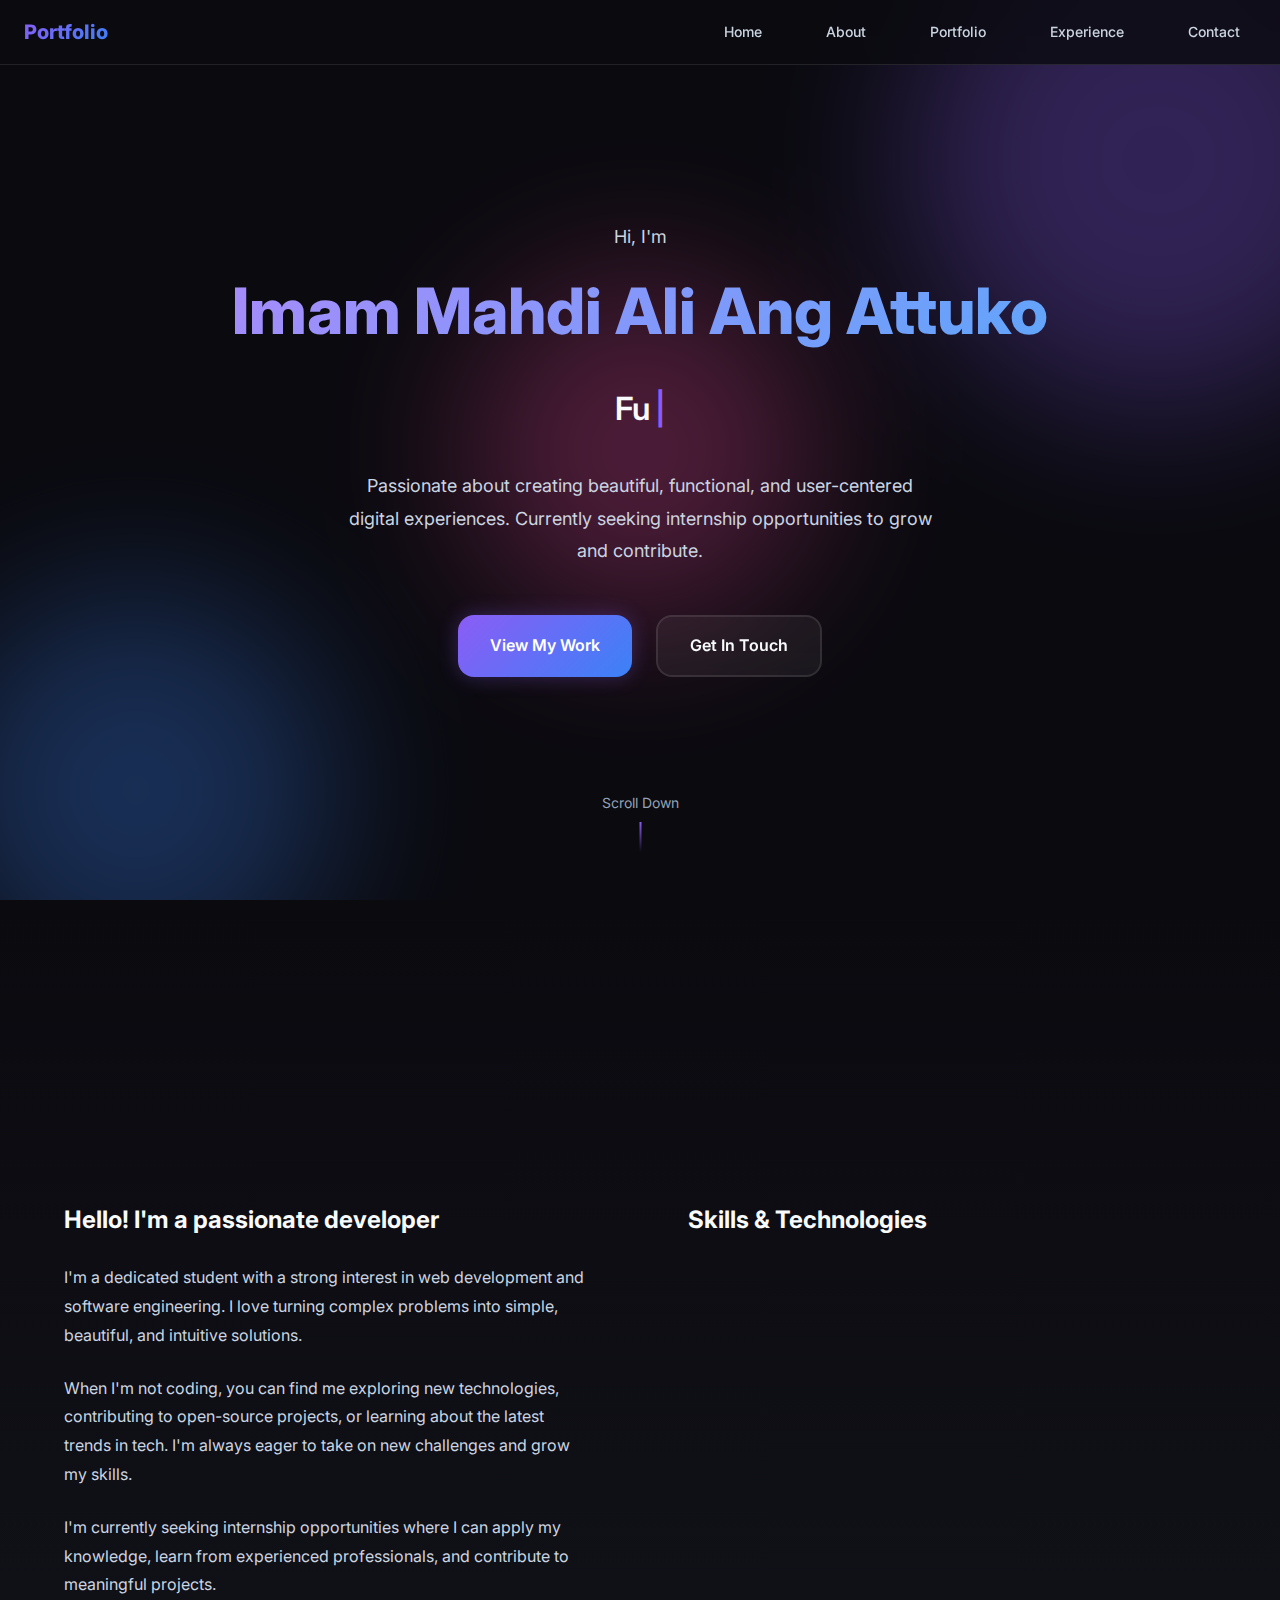
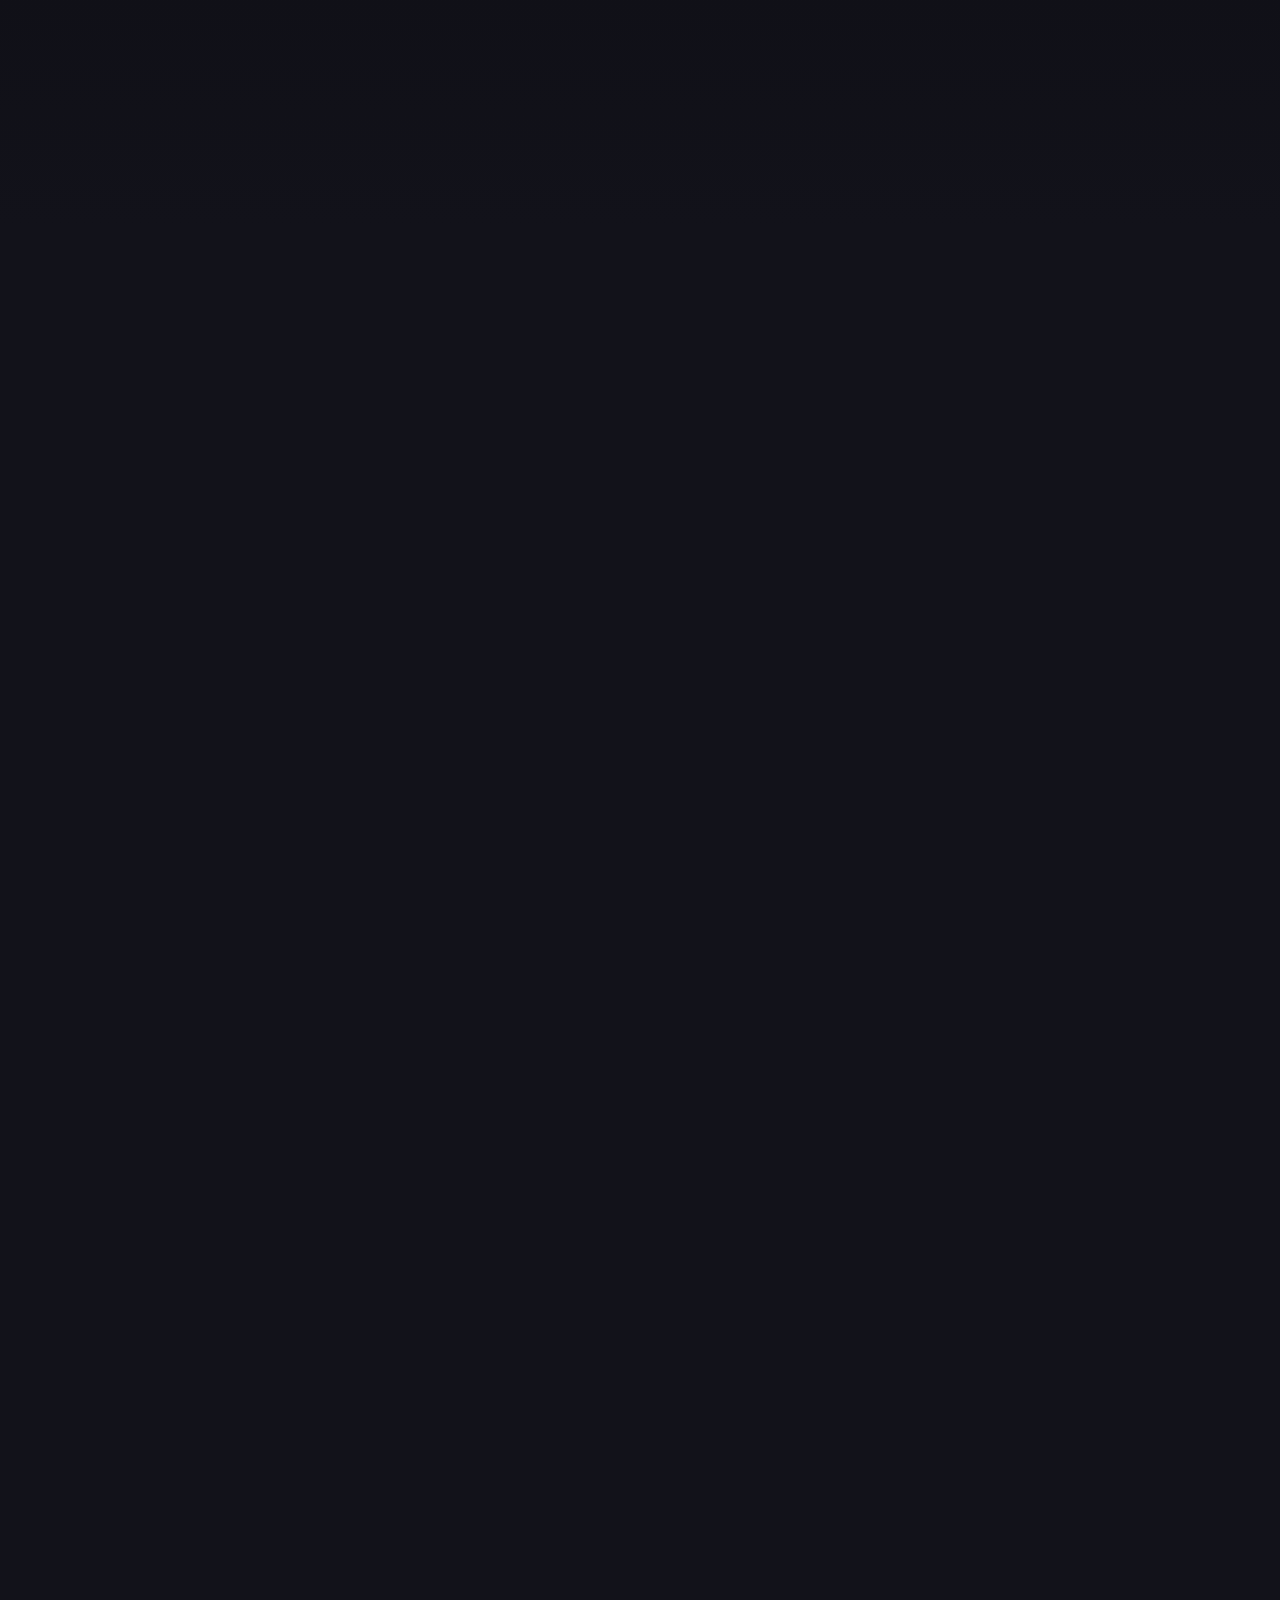
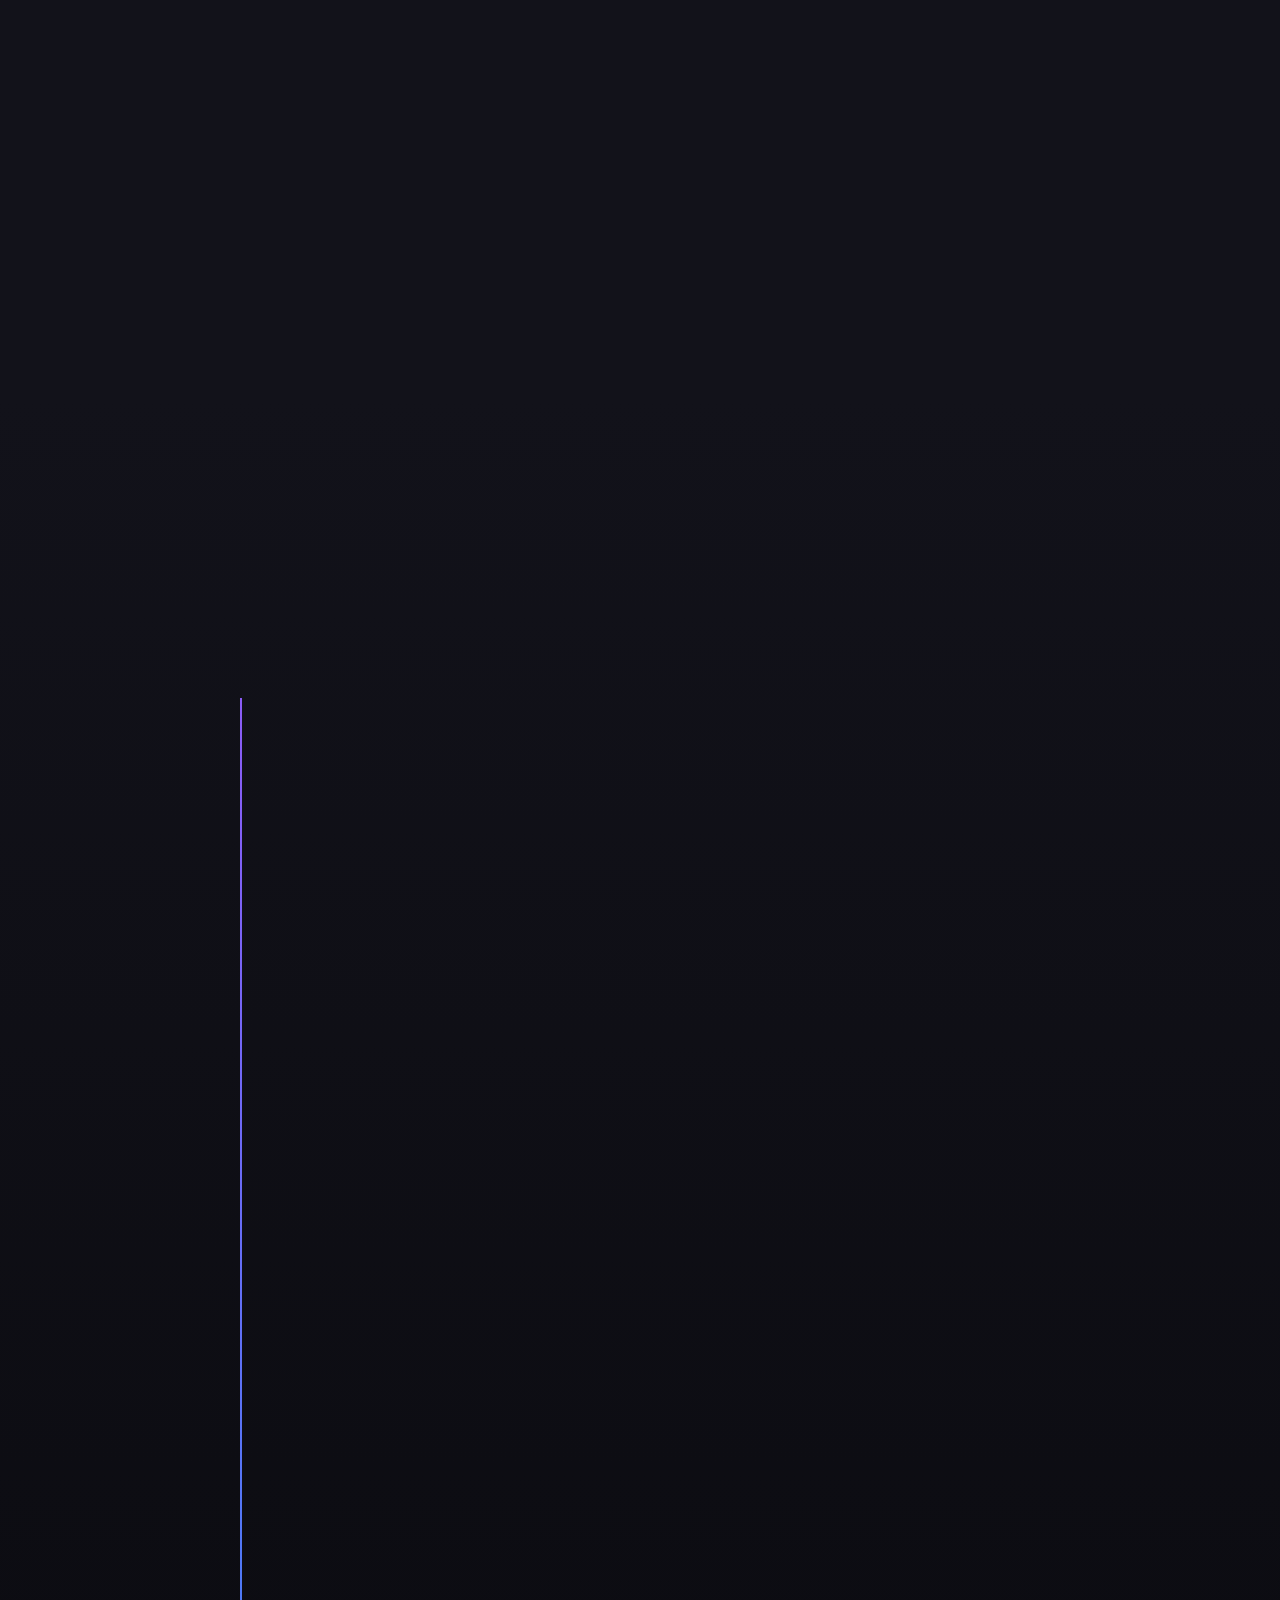
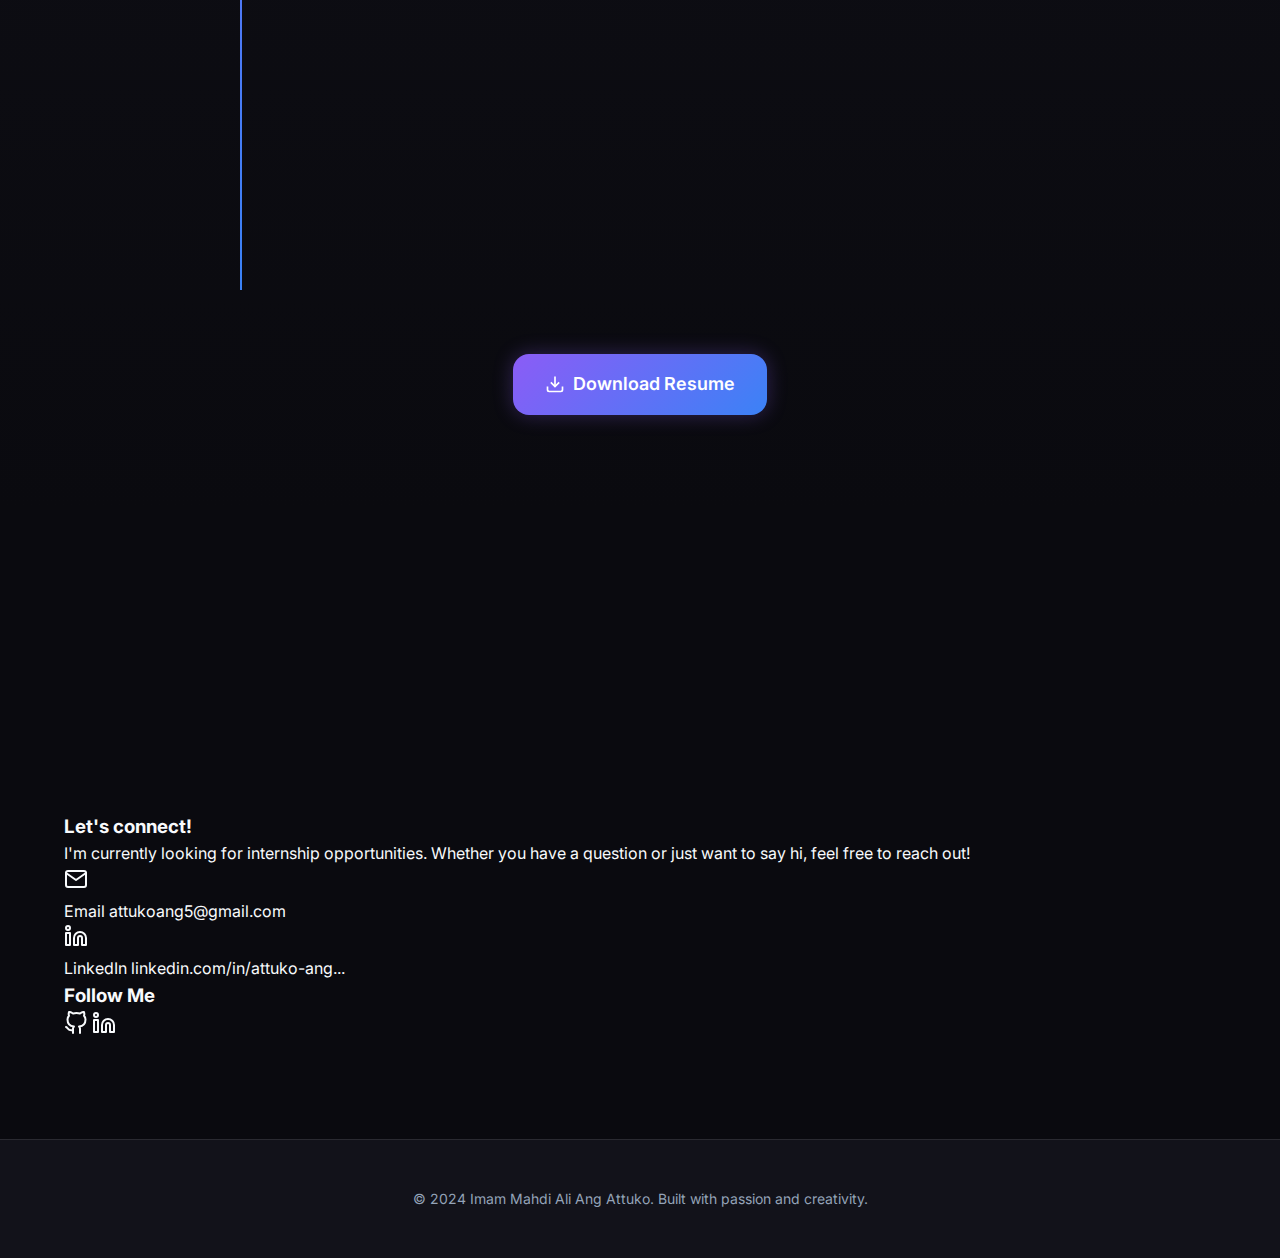
<file: index.html>
﻿<!DOCTYPE html>
<html lang="en">

<head>
    <meta charset="UTF-8">
    <meta name="viewport" content="width=device-width, initial-scale=1.0">
    <meta name="description" content="Professional portfolio showcasing projects, skills, and experience.">
    <meta name="keywords" content="portfolio, web development, projects, resume, internship">
    <meta name="author" content="Your Name">
    <title>Your Name - Portfolio</title>
    <link rel="stylesheet" href="style.css">
    <link rel="preconnect" href="https://fonts.googleapis.com">
    <link rel="preconnect" href="https://fonts.gstatic.com" crossorigin>
    <link href="https://fonts.googleapis.com/css2?family=Inter:wght@300;400;500;600;700;800&display=swap"
        rel="stylesheet">
    <style>
        /* Fix Experience section background */
        .experience {
            background-color: var(--color-bg);
        }

        /* Center Experience content */
        .timeline {
            max-width: 800px;
            margin: 0 auto;
        }

        /* Fix icon visibility */
        .skill-icon {
            color: white !important;
        }

        .contact-icon {
            color: white !important;
        }
    </style>
</head>

<body>
    <!-- Navigation -->
    <nav class="navbar" id="navbar">
        <div class="nav-container">
            <a href="#home" class="nav-logo">
                <span class="logo-text">Portfolio</span>
            </a>
            <button class="nav-toggle" id="nav-toggle" aria-label="Toggle navigation">
                <span></span><span></span><span></span>
            </button>
            <ul class="nav-menu" id="nav-menu">
                <li class="nav-item"><a href="#home" class="nav-link">Home</a></li>
                <li class="nav-item"><a href="#about" class="nav-link">About</a></li>
                <li class="nav-item"><a href="#portfolio" class="nav-link">Portfolio</a></li>
                <li class="nav-item"><a href="#experience" class="nav-link">Experience</a></li>
                <li class="nav-item"><a href="#contact" class="nav-link">Contact</a></li>
            </ul>
        </div>
    </nav>

    <!-- Hero Section -->
    <section id="home" class="hero">
        <div class="hero-background">
            <div class="gradient-orb orb-1"></div>
            <div class="gradient-orb orb-2"></div>
            <div class="gradient-orb orb-3"></div>
        </div>
        <div class="hero-content">
            <div class="hero-text">
                <p class="hero-greeting">Hi, I'm</p>
                <h1 class="hero-name">Your Name</h1>
                <div class="hero-title">
                    <span class="typing-text">Full Stack Developer</span>
                    <span class="cursor">|</span>
                </div>
                <p class="hero-description">
                    Passionate about creating beautiful, functional, and user-centered digital experiences.
                    Currently seeking internship opportunities to grow and contribute.
                </p>
                <div class="hero-buttons">
                    <a href="#portfolio" class="btn btn-primary">View My Work</a>
                    <a href="#contact" class="btn btn-secondary">Get In Touch</a>
                </div>
            </div>
        </div>
        <div class="scroll-indicator">
            <span>Scroll Down</span>
            <div class="scroll-arrow"></div>
        </div>
    </section>

    <!-- About Section -->
    <section id="about" class="about">
        <div class="container">
            <div class="section-header">
                <h2 class="section-title">About Me</h2>
                <p class="section-subtitle">Get to know me better</p>
            </div>
            <div class="about-content">
                <div class="about-text">
                    <h3>Hello! I'm a passionate developer</h3>
                    <p>I'm a dedicated student with a strong interest in web development and software engineering. I
                        love turning complex problems into simple, beautiful, and intuitive solutions.</p>
                    <p>When I'm not coding, you can find me exploring new technologies, contributing to open-source
                        projects, or learning about the latest trends in tech. I'm always eager to take on new
                        challenges and grow my skills.</p>
                    <p>I'm currently seeking internship opportunities where I can apply my knowledge, learn from
                        experienced professionals, and contribute to meaningful projects.</p>
                </div>
                <div class="skills-container">
                    <h3>Skills & Technologies</h3>
                    <div class="skills-grid">
                        <div class="skill-card">
                            <div class="skill-icon">
                                <svg xmlns="http://www.w3.org/2000/svg" width="40" height="40" viewBox="0 0 24 24"
                                    fill="none" stroke="currentColor" stroke-width="2">
                                    <rect x="2" y="3" width="20" height="14" rx="2"></rect>
                                    <path d="M8 21h8M12 17v4"></path>
                                </svg>
                            </div>
                            <h4>Frontend</h4>
                            <p>HTML, CSS, JavaScript, React, Vue.js</p>
                        </div>
                        <div class="skill-card">
                            <div class="skill-icon">
                                <svg xmlns="http://www.w3.org/2000/svg" width="40" height="40" viewBox="0 0 24 24"
                                    fill="none" stroke="currentColor" stroke-width="2">
                                    <circle cx="12" cy="12" r="3"></circle>
                                    <path d="M12 1v6m0 6v6"></path>
                                    <path d="m4.93 4.93 4.24 4.24m5.66 5.66 4.24 4.24M1 12h6m6 0h6"></path>
                                    <path d="m4.93 19.07 4.24-4.24m5.66-5.66 4.24-4.24"></path>
                                </svg>
                            </div>
                            <h4>Backend</h4>
                            <p>Node.js, Python, Express, Django</p>
                        </div>
                        <div class="skill-card">
                            <div class="skill-icon">
                                <svg xmlns="http://www.w3.org/2000/svg" width="40" height="40" viewBox="0 0 24 24"
                                    fill="none" stroke="currentColor" stroke-width="2">
                                    <ellipse cx="12" cy="5" rx="9" ry="3"></ellipse>
                                    <path d="M3 5v14c0 1.66 4 3 9 3s9-1.34 9-3V5"></path>
                                    <path d="M3 12c0 1.66 4 3 9 3s9-1.34 9-3"></path>
                                </svg>
                            </div>
                            <h4>Database</h4>
                            <p>MySQL, MongoDB, PostgreSQL</p>
                        </div>
                        <div class="skill-card">
                            <div class="skill-icon">
                                <svg xmlns="http://www.w3.org/2000/svg" width="40" height="40" viewBox="0 0 24 24"
                                    fill="none" stroke="currentColor" stroke-width="2">
                                    <path
                                        d="M14.7 6.3a1 1 0 0 0 0 1.4l1.6 1.6a1 1 0 0 0 1.4 0l3.77-3.77a6 6 0 0 1-7.94 7.94l-6.91 6.91a2.12 2.12 0 0 1-3-3l6.91-6.91a6 6 0 0 1 7.94-7.94l-3.76 3.76z">
                                    </path>
                                </svg>
                            </div>
                            <h4>Tools</h4>
                            <p>Git, Docker, VS Code, Figma</p>
                        </div>
                    </div>
                </div>
            </div>
        </div>
    </section>

    <!-- Portfolio Section -->
    <section id="portfolio" class="portfolio">
        <div class="container">
            <div class="section-header">
                <h2 class="section-title">Portfolio</h2>
                <p class="section-subtitle">Check out my recent projects</p>
            </div>
            <div class="portfolio-grid">
                <article class="project-card">
                    <div class="project-image">
                        <img src="assets/project1.jpg" alt="Project 1">
                        <div class="project-overlay">
                            <a href="https://github.com/yourusername/ecommerce-platform" target="_blank"
                                rel="noopener noreferrer" class="project-link">View on GitHub</a>
                        </div>
                    </div>
                    <div class="project-info">
                        <h3>E-Commerce Platform</h3>
                        <p>A full-stack e-commerce application with user authentication, product management, and payment
                            integration.</p>
                        <div class="project-tags">
                            <span class="tag">React</span>
                            <span class="tag">Node.js</span>
                            <span class="tag">MongoDB</span>
                        </div>
                    </div>
                </article>
                <article class="project-card">
                    <div class="project-image">
                        <img src="assets/project2.jpg" alt="Project 2">
                        <div class="project-overlay">
                            <a href="https://github.com/yourusername/task-manager" target="_blank"
                                rel="noopener noreferrer" class="project-link">View on GitHub</a>
                        </div>
                    </div>
                    <div class="project-info">
                        <h3>Task Management App</h3>
                        <p>A responsive task management application with drag-and-drop functionality and real-time
                            updates.</p>
                        <div class="project-tags">
                            <span class="tag">Vue.js</span>
                            <span class="tag">Firebase</span>
                            <span class="tag">CSS3</span>
                        </div>
                    </div>
                </article>
                <article class="project-card">
                    <div class="project-image">
                        <img src="assets/project3.jpg" alt="Project 3">
                        <div class="project-overlay">
                            <a href="https://github.com/yourusername/weather-dashboard" target="_blank"
                                rel="noopener noreferrer" class="project-link">View on GitHub</a>
                        </div>
                    </div>
                    <div class="project-info">
                        <h3>Weather Dashboard</h3>
                        <p>An interactive weather dashboard that displays current conditions and forecasts using
                            external APIs.</p>
                        <div class="project-tags">
                            <span class="tag">JavaScript</span>
                            <span class="tag">API</span>
                            <span class="tag">Chart.js</span>
                        </div>
                    </div>
                </article>
                <article class="project-card">
                    <div class="project-image">
                        <img src="assets/project4.jpg" alt="Project 4">
                        <div class="project-overlay">
                            <a href="https://github.com/yourusername/social-media-dashboard" target="_blank"
                                rel="noopener noreferrer" class="project-link">View on GitHub</a>
                        </div>
                    </div>
                    <div class="project-info">
                        <h3>Social Media Dashboard</h3>
                        <p>A comprehensive analytics dashboard for tracking social media metrics and engagement.</p>
                        <div class="project-tags">
                            <span class="tag">Python</span>
                            <span class="tag">Django</span>
                            <span class="tag">PostgreSQL</span>
                        </div>
                    </div>
                </article>
            </div>
        </div>
    </section>

    <!-- Experience Section -->
    <section id="experience" class="experience">
        <div class="container">
            <div class="section-header">
                <h2 class="section-title">Experience</h2>
                <p class="section-subtitle">My journey so far</p>
            </div>
            <div class="timeline" id="timeline-container">
                <!-- Timeline items will be loaded dynamically -->
            </div>
            <div class="resume-download">
                <a href="assets/resume.pdf" download="Imam_Mahdi_Ali_Ang_Attuko_Resume.pdf" class="btn btn-primary">
                    <svg xmlns="http://www.w3.org/2000/svg" width="20" height="20" viewBox="0 0 24 24" fill="none"
                        stroke="currentColor" stroke-width="2">
                        <path d="M21 15v4a2 2 0 0 1-2 2H5a2 2 0 0 1-2-2v-4"></path>
                        <polyline points="7 10 12 15 17 10"></polyline>
                        <line x1="12" y1="15" x2="12" y2="3"></line>
                    </svg>
                    Download Resume
                </a>
            </div>
        </div>
    </section>

    <!-- Contact Section -->
    <section id="contact" class="contact">
        <div class="container">
            <div class="section-header">
                <h2 class="section-title">Get In Touch</h2>
                <p class="section-subtitle">Let's work together</p>
            </div>

            <div class="contact-wrapper">
                <!-- Left Column: Description & Direct Contact -->
                <div class="contact-left">
                    <h3 class="contact-heading">Let's connect!</h3>
                    <p class="contact-desc">
                        I'm currently looking for internship opportunities. Whether you have a question 
                        or just want to say hi, feel free to reach out!
                    </p>
                    
                    <div class="contact-cards">
                        <!-- Email Card -->
                        <a href="mailto:attukoang5@gmail.com" class="contact-card">
                            <div class="card-icon">
                                <svg xmlns="http://www.w3.org/2000/svg" width="24" height="24" viewBox="0 0 24 24" fill="none" stroke="currentColor" stroke-width="2" stroke-linecap="round" stroke-linejoin="round"><path d="M4 4h16c1.1 0 2 .9 2 2v12c0 1.1-.9 2-2 2H4c-1.1 0-2-.9-2-2V6c0-1.1.9-2 2-2z"></path><polyline points="22,6 12,13 2,6"></polyline></svg>
                            </div>
                            <div class="card-content">
                                <span class="card-label">Email</span>
                                <span class="card-value">attukoang5@gmail.com</span>
                            </div>
                        </a>
                        
                        <!-- LinkedIn Card -->
                        <a href="https://linkedin.com/in/attuko-ang-89701738a" target="_blank" class="contact-card">
                            <div class="card-icon">
                                <svg xmlns="http://www.w3.org/2000/svg" width="24" height="24" viewBox="0 0 24 24" fill="none" stroke="currentColor" stroke-width="2" stroke-linecap="round" stroke-linejoin="round"><path d="M16 8a6 6 0 0 1 6 6v7h-4v-7a2 2 0 0 0-2-2 2 2 0 0 0-2 2v7h-4v-7a6 6 0 0 1 6-6z"></path><rect x="2" y="9" width="4" height="12"></rect><circle cx="4" cy="4" r="2"></circle></svg>
                            </div>
                            <div class="card-content">
                                <span class="card-label">LinkedIn</span>
                                <span class="card-value">linkedin.com/in/attuko-ang...</span>
                            </div>
                        </a>
                    </div>
                </div>

                <!-- Right Column: Social Icons -->
                <div class="contact-right">
                    <h3 class="contact-heading">Follow Me</h3>
                    <div class="social-stack">
                        <a href="https://github.com/yourusername" target="_blank" class="social-btn">
                            <svg xmlns="http://www.w3.org/2000/svg" width="24" height="24" viewBox="0 0 24 24"
                                fill="none" stroke="currentColor" stroke-width="2" stroke-linecap="round"
                                stroke-linejoin="round">
                                <path
                                    d="M9 19c-5 1.5-5-2.5-7-3m14 6v-3.87a3.37 3.37 0 0 0-.94-2.61c3.14-.35 6.44-1.54 6.44-7A5.44 5.44 0 0 0 20 4.77 5.07 5.07 0 0 0 19.91 1S18.73.65 16 2.48a13.38 13.38 0 0 0-7 0C6.27.65 5.09 1 5.09 1A5.07 5.07 0 0 0 5 4.77a5.44 5.44 0 0 0-1.5 3.78c0 5.42 3.3 6.61 6.44 7A3.37 3.37 0 0 0 9 18.13V22">
                                </path>
                            </svg>
                        </a>
                        <a href="https://linkedin.com/in/yourprofile" target="_blank" class="social-btn">
                            <svg xmlns="http://www.w3.org/2000/svg" width="24" height="24" viewBox="0 0 24 24"
                                fill="none" stroke="currentColor" stroke-width="2" stroke-linecap="round"
                                stroke-linejoin="round">
                                <path
                                    d="M16 8a6 6 0 0 1 6 6v7h-4v-7a2 2 0 0 0-2-2 2 2 0 0 0-2 2v7h-4v-7a6 6 0 0 1 6-6z">
                                </path>
                                <rect x="2" y="9" width="4" height="12"></rect>
                                <circle cx="4" cy="4" r="2"></circle>
                            </svg>
                        </a>
                    </div>
                </div>
            </div>
        </div>
    </section>

    <!-- Footer -->
    <footer class="footer">
        <div class="container">
            <p>&copy; 2024 Your Name. Built with passion and creativity.</p>
        </div>
    </footer>

    <script src="profile-loader.js"></script>
    <script src="projects-loader.js"></script>
    <script src="experience-loader.js"></script>
    <script src="script.js"></script>
</body>

</html>
</file>
<file: style.css>
/* ===========================
   CSS Variables & Design System
   =========================== */
:root {
    /* Colors - Premium Dark Theme */
    --color-bg-primary: #0a0a0f;
    --color-bg-secondary: #12121a;
    --color-bg-tertiary: #1a1a27;

    /* Gradient Colors */
    --color-primary: #8b5cf6;
    --color-primary-light: #a78bfa;
    --color-primary-dark: #7c3aed;
    --color-secondary: #3b82f6;
    --color-secondary-light: #60a5fa;

    /* Accent & UI Colors */
    --color-accent: #ec4899;
    --color-text-primary: #f8fafc;
    --color-text-secondary: #cbd5e1;
    --color-text-muted: #94a3b8;

    /* Glass Effect */
    --glass-bg: rgba(255, 255, 255, 0.05);
    --glass-border: rgba(255, 255, 255, 0.1);
    --glass-shadow: rgba(0, 0, 0, 0.3);

    /* Spacing */
    --spacing-xs: 0.5rem;
    --spacing-sm: 1rem;
    --spacing-md: 1.5rem;
    --spacing-lg: 2rem;
    --spacing-xl: 3rem;
    --spacing-2xl: 4rem;
    --spacing-3xl: 6rem;

    /* Typography */
    --font-primary: 'Inter', -apple-system, BlinkMacSystemFont, 'Segoe UI', sans-serif;
    --font-size-xs: 0.75rem;
    --font-size-sm: 0.875rem;
    --font-size-base: 1rem;
    --font-size-lg: 1.125rem;
    --font-size-xl: 1.25rem;
    --font-size-2xl: 1.5rem;
    --font-size-3xl: 2rem;
    --font-size-4xl: 2.5rem;
    --font-size-5xl: 3rem;
    --font-size-6xl: 4rem;

    /* Transitions */
    --transition-fast: 150ms ease;
    --transition-base: 300ms ease;
    --transition-slow: 500ms ease;

    /* Border Radius */
    --radius-sm: 0.375rem;
    --radius-md: 0.5rem;
    --radius-lg: 0.75rem;
    --radius-xl: 1rem;
    --radius-2xl: 1.5rem;

    /* Shadows */
    --shadow-sm: 0 1px 2px 0 rgba(0, 0, 0, 0.05);
    --shadow-md: 0 4px 6px -1px rgba(0, 0, 0, 0.1);
    --shadow-lg: 0 10px 15px -3px rgba(0, 0, 0, 0.3);
    --shadow-xl: 0 20px 25px -5px rgba(0, 0, 0, 0.4);
    --shadow-glow: 0 0 20px rgba(139, 92, 246, 0.3);
}

/* ===========================
   Reset & Base Styles
   =========================== */
* {
    margin: 0;
    padding: 0;
    box-sizing: border-box;
}

html {
    scroll-behavior: smooth;
    overflow-x: hidden;
}

body {
    font-family: var(--font-primary);
    background-color: var(--color-bg-primary);
    color: var(--color-text-primary);
    line-height: 1.6;
    overflow-x: hidden;
}

a {
    color: inherit;
    text-decoration: none;
}

img {
    max-width: 100%;
    height: auto;
    display: block;
}

button {
    font-family: inherit;
    border: none;
    cursor: pointer;
}

/* ===========================
   Utility Classes
   =========================== */
.container {
    max-width: 1200px;
    margin: 0 auto;
    padding: 0 var(--spacing-md);
}

/* ===========================
   Navigation
   =========================== */
.navbar {
    position: fixed;
    top: 0;
    left: 0;
    right: 0;
    z-index: 1000;
    background: rgba(10, 10, 15, 0.8);
    backdrop-filter: blur(12px);
    border-bottom: 1px solid var(--glass-border);
    transition: var(--transition-base);
}

.navbar.scrolled {
    background: rgba(10, 10, 15, 0.95);
    box-shadow: var(--shadow-lg);
}

.nav-container {
    max-width: 1400px;
    margin: 0 auto;
    padding: var(--spacing-sm) var(--spacing-md);
    display: flex;
    justify-content: space-between;
    align-items: center;
}

.nav-logo {
    font-size: var(--font-size-xl);
    font-weight: 800;
    background: linear-gradient(135deg, var(--color-primary), var(--color-secondary));
    -webkit-background-clip: text;
    -webkit-text-fill-color: transparent;
    background-clip: text;
    transition: var(--transition-base);
}

.nav-logo:hover {
    transform: scale(1.05);
}

.nav-menu {
    display: flex;
    list-style: none;
    gap: var(--spacing-lg);
    align-items: center;
}

.nav-link {
    font-size: var(--font-size-sm);
    font-weight: 500;
    color: var(--color-text-secondary);
    padding: var(--spacing-xs) var(--spacing-sm);
    border-radius: var(--radius-md);
    transition: var(--transition-fast);
    position: relative;
}

.nav-link::after {
    content: '';
    position: absolute;
    bottom: 0;
    left: 50%;
    transform: translateX(-50%);
    width: 0;
    height: 2px;
    background: linear-gradient(90deg, var(--color-primary), var(--color-secondary));
    transition: var(--transition-base);
}

.nav-link:hover {
    color: var(--color-text-primary);
}

.nav-link:hover::after {
    width: 80%;
}

.nav-toggle {
    display: none;
    flex-direction: column;
    gap: 5px;
    background: transparent;
    padding: var(--spacing-xs);
}

.nav-toggle span {
    width: 25px;
    height: 2px;
    background: var(--color-text-primary);
    transition: var(--transition-base);
}

/* ===========================
   Hero Section
   =========================== */
.hero {
    min-height: 100vh;
    display: flex;
    align-items: center;
    justify-content: center;
    position: relative;
    overflow: hidden;
    padding: var(--spacing-3xl) var(--spacing-md);
}

.hero-background {
    position: absolute;
    top: 0;
    left: 0;
    right: 0;
    bottom: 0;
    overflow: hidden;
    z-index: 0;
}

.gradient-orb {
    position: absolute;
    border-radius: 50%;
    filter: blur(80px);
    opacity: 0.3;
    animation: float 20s infinite ease-in-out;
}

.orb-1 {
    width: 500px;
    height: 500px;
    background: var(--color-primary);
    top: -10%;
    right: -10%;
    animation-delay: 0s;
}

.orb-2 {
    width: 400px;
    height: 400px;
    background: var(--color-secondary);
    bottom: -10%;
    left: -5%;
    animation-delay: 7s;
}

.orb-3 {
    width: 350px;
    height: 350px;
    background: var(--color-accent);
    top: 50%;
    left: 50%;
    transform: translate(-50%, -50%);
    animation-delay: 14s;
}

@keyframes float {

    0%,
    100% {
        transform: translate(0, 0);
    }

    25% {
        transform: translate(30px, -30px);
    }

    50% {
        transform: translate(-20px, 20px);
    }

    75% {
        transform: translate(20px, 30px);
    }
}

.hero-content {
    position: relative;
    z-index: 10;
    text-align: center;
    max-width: 900px;
}

.hero-greeting {
    font-size: var(--font-size-lg);
    color: var(--color-text-secondary);
    margin-bottom: var(--spacing-xs);
    animation: fadeInUp 0.6s ease;
}

.hero-name {
    font-size: clamp(var(--font-size-4xl), 8vw, var(--font-size-6xl));
    font-weight: 800;
    margin-bottom: var(--spacing-sm);
    background: linear-gradient(135deg, var(--color-primary-light), var(--color-secondary-light));
    -webkit-background-clip: text;
    -webkit-text-fill-color: transparent;
    background-clip: text;
    animation: fadeInUp 0.6s ease 0.2s backwards;
}

.hero-title {
    font-size: clamp(var(--font-size-xl), 4vw, var(--font-size-3xl));
    font-weight: 600;
    color: var(--color-text-primary);
    margin-bottom: var(--spacing-lg);
    min-height: 60px;
    display: flex;
    align-items: center;
    justify-content: center;
    gap: 5px;
    animation: fadeInUp 0.6s ease 0.4s backwards;
}

.cursor {
    color: var(--color-primary);
    animation: blink 1s infinite;
}

@keyframes blink {

    0%,
    50% {
        opacity: 1;
    }

    51%,
    100% {
        opacity: 0;
    }
}

.hero-description {
    font-size: var(--font-size-lg);
    color: var(--color-text-secondary);
    max-width: 600px;
    margin: 0 auto var(--spacing-xl);
    line-height: 1.8;
    animation: fadeInUp 0.6s ease 0.6s backwards;
}

.hero-buttons {
    display: flex;
    gap: var(--spacing-md);
    justify-content: center;
    flex-wrap: wrap;
    animation: fadeInUp 0.6s ease 0.8s backwards;
}

@keyframes fadeInUp {
    from {
        opacity: 0;
        transform: translateY(30px);
    }

    to {
        opacity: 1;
        transform: translateY(0);
    }
}

.btn {
    padding: var(--spacing-sm) var(--spacing-lg);
    border-radius: var(--radius-xl);
    font-size: var(--font-size-base);
    font-weight: 600;
    transition: all var(--transition-base);
    display: inline-flex;
    align-items: center;
    gap: var(--spacing-xs);
    position: relative;
    overflow: hidden;
}

.btn::before {
    content: '';
    position: absolute;
    top: 0;
    left: 0;
    right: 0;
    bottom: 0;
    background: linear-gradient(135deg, rgba(255, 255, 255, 0.1), transparent);
    opacity: 0;
    transition: var(--transition-base);
}

.btn:hover::before {
    opacity: 1;
}

.btn-primary {
    background: linear-gradient(135deg, var(--color-primary), var(--color-secondary));
    color: white;
    box-shadow: var(--shadow-glow);
}

.btn-primary:hover {
    transform: translateY(-2px);
    box-shadow: 0 0 30px rgba(139, 92, 246, 0.5);
}

.btn-secondary {
    background: var(--glass-bg);
    border: 2px solid var(--glass-border);
    color: var(--color-text-primary);
    backdrop-filter: blur(10px);
}

.btn-secondary:hover {
    background: rgba(255, 255, 255, 0.1);
    border-color: var(--color-primary);
    transform: translateY(-2px);
}

.scroll-indicator {
    position: absolute;
    bottom: var(--spacing-xl);
    left: 50%;
    transform: translateX(-50%);
    display: flex;
    flex-direction: column;
    align-items: center;
    gap: var(--spacing-xs);
    color: var(--color-text-muted);
    font-size: var(--font-size-sm);
    animation: fadeIn 1s ease 1.5s backwards;
}

@keyframes fadeIn {
    from {
        opacity: 0;
    }

    to {
        opacity: 1;
    }
}

.scroll-arrow {
    width: 2px;
    height: 30px;
    background: linear-gradient(to bottom, var(--color-primary), transparent);
    animation: scrollDown 2s infinite ease;
}

@keyframes scrollDown {

    0%,
    100% {
        transform: translateY(0);
        opacity: 0;
    }

    50% {
        transform: translateY(10px);
        opacity: 1;
    }
}

/* ===========================
   Section Styles
   =========================== */
section {
    padding: var(--spacing-3xl) 0;
    position: relative;
}

.section-header {
    text-align: center;
    margin-bottom: var(--spacing-3xl);
}

.section-title {
    font-size: clamp(var(--font-size-3xl), 5vw, var(--font-size-4xl));
    font-weight: 800;
    margin-bottom: var(--spacing-sm);
    background: linear-gradient(135deg, var(--color-primary-light), var(--color-secondary-light));
    -webkit-background-clip: text;
    -webkit-text-fill-color: transparent;
    background-clip: text;
}

.section-subtitle {
    font-size: var(--font-size-lg);
    color: var(--color-text-secondary);
}

/* ===========================
   About Section
   =========================== */
.about {
    background: linear-gradient(180deg, var(--color-bg-primary) 0%, var(--color-bg-secondary) 100%);
}

.about-content {
    display: grid;
    grid-template-columns: 1fr 1fr;
    gap: var(--spacing-3xl);
    align-items: start;
}

.about-text h3 {
    font-size: var(--font-size-2xl);
    margin-bottom: var(--spacing-md);
    color: var(--color-text-primary);
}

.about-text p {
    color: var(--color-text-secondary);
    margin-bottom: var(--spacing-md);
    line-height: 1.8;
}

.skills-container h3 {
    font-size: var(--font-size-2xl);
    margin-bottom: var(--spacing-lg);
    color: var(--color-text-primary);
}

.skills-grid {
    display: grid;
    grid-template-columns: repeat(2, 1fr);
    gap: var(--spacing-md);
}

.skill-card {
    background: var(--glass-bg);
    border: 1px solid var(--glass-border);
    border-radius: var(--radius-xl);
    padding: var(--spacing-lg);
    backdrop-filter: blur(10px);
    transition: all var(--transition-base);
}

.skill-card:hover {
    transform: translateY(-5px);
    background: rgba(255, 255, 255, 0.08);
    box-shadow: var(--shadow-xl);
    border-color: var(--color-primary);
}

.skill-icon {
    font-size: var(--font-size-3xl);
    margin-bottom: var(--spacing-sm);
    color: white;
}

.skill-card h4 {
    font-size: var(--font-size-lg);
    margin-bottom: var(--spacing-xs);
    color: var(--color-text-primary);
}

.skill-card p {
    font-size: var(--font-size-sm);
    color: var(--color-text-secondary);
}

/* ===========================
   Portfolio Section
   =========================== */
.portfolio {
    background: var(--color-bg-secondary);
}

.portfolio-grid {
    display: grid;
    grid-template-columns: repeat(auto-fit, minmax(300px, 1fr));
    gap: var(--spacing-xl);
}

.project-card {
    background: var(--glass-bg);
    border: 1px solid var(--glass-border);
    border-radius: var(--radius-2xl);
    overflow: hidden;
    backdrop-filter: blur(10px);
    transition: all var(--transition-base);
}

.project-card:hover {
    transform: translateY(-10px);
    box-shadow: var(--shadow-xl);
}

.project-image {
    position: relative;
    width: 100%;
    aspect-ratio: 16 / 10;
    overflow: hidden;
    background: linear-gradient(135deg, rgba(139, 92, 246, 0.2), rgba(59, 130, 246, 0.2));
}

.project-image img {
    width: 100%;
    height: 100%;
    object-fit: cover;
    transition: var(--transition-slow);
}

.project-card:hover .project-image img {
    transform: scale(1.1);
}

.project-overlay {
    position: absolute;
    top: 0;
    left: 0;
    right: 0;
    bottom: 0;
    background: linear-gradient(135deg, rgba(139, 92, 246, 0.9), rgba(59, 130, 246, 0.9));
    display: flex;
    align-items: center;
    justify-content: center;
    opacity: 0;
    transition: var(--transition-base);
}

.project-card:hover .project-overlay {
    opacity: 1;
}

.project-link {
    padding: var(--spacing-sm) var(--spacing-lg);
    background: white;
    color: var(--color-primary);
    border-radius: var(--radius-lg);
    font-weight: 600;
    transform: translateY(20px);
    transition: var(--transition-base);
}

.project-card:hover .project-link {
    transform: translateY(0);
}

.project-info {
    padding: var(--spacing-lg);
}

.project-info h3 {
    font-size: var(--font-size-xl);
    margin-bottom: var(--spacing-sm);
    color: var(--color-text-primary);
}

.project-info p {
    color: var(--color-text-secondary);
    margin-bottom: var(--spacing-md);
    line-height: 1.6;
}

.project-tags {
    display: flex;
    flex-wrap: wrap;
    gap: var(--spacing-xs);
}

.tag {
    padding: var(--spacing-xs) var(--spacing-sm);
    background: rgba(139, 92, 246, 0.2);
    border: 1px solid rgba(139, 92, 246, 0.3);
    border-radius: var(--radius-md);
    font-size: var(--font-size-xs);
    color: var(--color-primary-light);
}

/* ===========================
   Experience Section
   =========================== */
.experience {
    background: linear-gradient(180deg, var(--color-bg-secondary) 0%, var(--color-bg-primary) 100%);
}

.timeline {
    max-width: 800px;
    margin: 0 auto var(--spacing-3xl);
    position: relative;
    padding-left: var(--spacing-xl);
}

.timeline::before {
    content: '';
    position: absolute;
    left: 0;
    top: 0;
    bottom: 0;
    width: 2px;
    background: linear-gradient(180deg, var(--color-primary), var(--color-secondary));
}

.timeline-item {
    position: relative;
    margin-bottom: var(--spacing-2xl);
    padding-left: var(--spacing-xl);
}

.timeline-marker {
    position: absolute;
    left: -9px;
    top: 0;
    width: 20px;
    height: 20px;
    border-radius: 50%;
    background: linear-gradient(135deg, var(--color-primary), var(--color-secondary));
    border: 4px solid var(--color-bg-primary);
    box-shadow: 0 0 0 4px var(--glass-border);
}

.timeline-content {
    background: var(--glass-bg);
    border: 1px solid var(--glass-border);
    border-radius: var(--radius-xl);
    padding: var(--spacing-lg);
    backdrop-filter: blur(10px);
    transition: all var(--transition-base);
}

.timeline-content:hover {
    background: rgba(255, 255, 255, 0.08);
    transform: translateX(10px);
    box-shadow: var(--shadow-lg);
}

.timeline-date {
    display: inline-block;
    padding: var(--spacing-xs) var(--spacing-sm);
    background: rgba(139, 92, 246, 0.2);
    border-radius: var(--radius-sm);
    font-size: var(--font-size-xs);
    color: var(--color-primary-light);
    margin-bottom: var(--spacing-sm);
}

.timeline-content h3 {
    font-size: var(--font-size-xl);
    margin-bottom: var(--spacing-xs);
    color: var(--color-text-primary);
}

.timeline-content h4 {
    font-size: var(--font-size-base);
    color: var(--color-text-secondary);
    margin-bottom: var(--spacing-sm);
}

.timeline-content p {
    color: var(--color-text-secondary);
    line-height: 1.6;
}

.resume-download {
    text-align: center;
}

.resume-download .btn {
    font-size: var(--font-size-lg);
}

/* ===========================
   Contact Section
   =========================== */
.contact {
    background: var(--color-bg-primary);
}

.contact-content {
    display: grid;
    grid-template-columns: 2fr 1fr;
    gap: var(--spacing-3xl);
    max-width: 1000px;
    margin: 0 auto;
}

.contact-info h3 {
    font-size: var(--font-size-2xl);
    margin-bottom: var(--spacing-md);
    color: var(--color-text-primary);
}

.contact-info p {
    color: var(--color-text-secondary);
    margin-bottom: var(--spacing-xl);
    line-height: 1.8;
}

.contact-methods {
    display: flex;
    flex-direction: column;
    gap: var(--spacing-md);
}

.contact-method {
    display: flex;
    align-items: center;
    gap: var(--spacing-md);
    padding: var(--spacing-lg);
    background: var(--glass-bg);
    border: 1px solid var(--glass-border);
}

.social-icons {
    display: flex;
    flex-direction: column;
    gap: var(--spacing-md);
}

.social-icon {
    width: 60px;
    height: 60px;
    display: flex;
    align-items: center;
    justify-content: center;
    background: var(--glass-bg);
    border: 1px solid var(--glass-border);
    border-radius: var(--radius-lg);
    color: var(--color-text-primary);
    transition: all var(--transition-base);
    backdrop-filter: blur(10px);
}

.social-icon:hover {
    background: linear-gradient(135deg, var(--color-primary), var(--color-secondary));
    transform: translateY(-5px) rotate(5deg);
    box-shadow: var(--shadow-glow);
}

/* ===========================
   Footer
   =========================== */
.footer {
    background: var(--color-bg-secondary);
    border-top: 1px solid var(--glass-border);
    padding: var(--spacing-xl) 0;
    text-align: center;
}

.footer p {
    color: var(--color-text-muted);
    font-size: var(--font-size-sm);
}

/* ===========================
   Responsive Design
   =========================== */
@media (max-width: 968px) {
    .about-content {
        grid-template-columns: 1fr;
        gap: var(--spacing-2xl);
    }

    .contact-content {
        grid-template-columns: 1fr;
        gap: var(--spacing-2xl);
    }

    .social-icons {
        flex-direction: row;
    }
}

@media (max-width: 768px) {
    .nav-menu {
        position: fixed;
        left: -100%;
        top: 70px;
        flex-direction: column;
        background: rgba(10, 10, 15, 0.98);
        width: 100%;
        padding: var(--spacing-xl);
        gap: var(--spacing-md);
        transition: var(--transition-base);
        border-bottom: 1px solid var(--glass-border);
    }

    .nav-menu.active {
        left: 0;
    }

    .nav-toggle {
        display: flex;
    }

    .hero {
        padding: var(--spacing-2xl) var(--spacing-md);
        min-height: 90vh;
    }

    .hero-buttons {
        flex-direction: column;
        align-items: stretch;
    }

    .skills-grid {
        grid-template-columns: 1fr;
    }

    .portfolio-grid {
        grid-template-columns: 1fr;
    }

    .timeline {
        padding-left: var(--spacing-lg);
    }

    .timeline-item {
        padding-left: var(--spacing-lg);
    }
}

@media (max-width: 480px) {
    :root {
        --spacing-3xl: 3rem;
    }

    .section-header {
        margin-bottom: var(--spacing-2xl);
    }

    .hero-name {
        font-size: var(--font-size-4xl);
    }

    .hero-title {
        font-size: var(--font-size-xl);
    }
}

/* ===========================
   Scroll Animations
   =========================== */
.fade-in {
    opacity: 0;
    transform: translateY(30px);
    transition: opacity 0.6s ease, transform 0.6s ease;
}

.fade-in.visible {
    opacity: 1;
    transform: translateY(0);
}

.slide-in-left {
    opacity: 0;
    transform: translateX(-50px);
    transition: opacity 0.6s ease, transform 0.6s ease;
}

.slide-in-left.visible {
    opacity: 1;
    transform: translateX(0);
}

.slide-in-right {
    opacity: 0;
    transform: translateX(50px);
    transition: opacity 0.6s ease, transform 0.6s ease;
}

.slide-in-right.visible {
    opacity: 1;
    transform: translateX(0);
}
</file>
